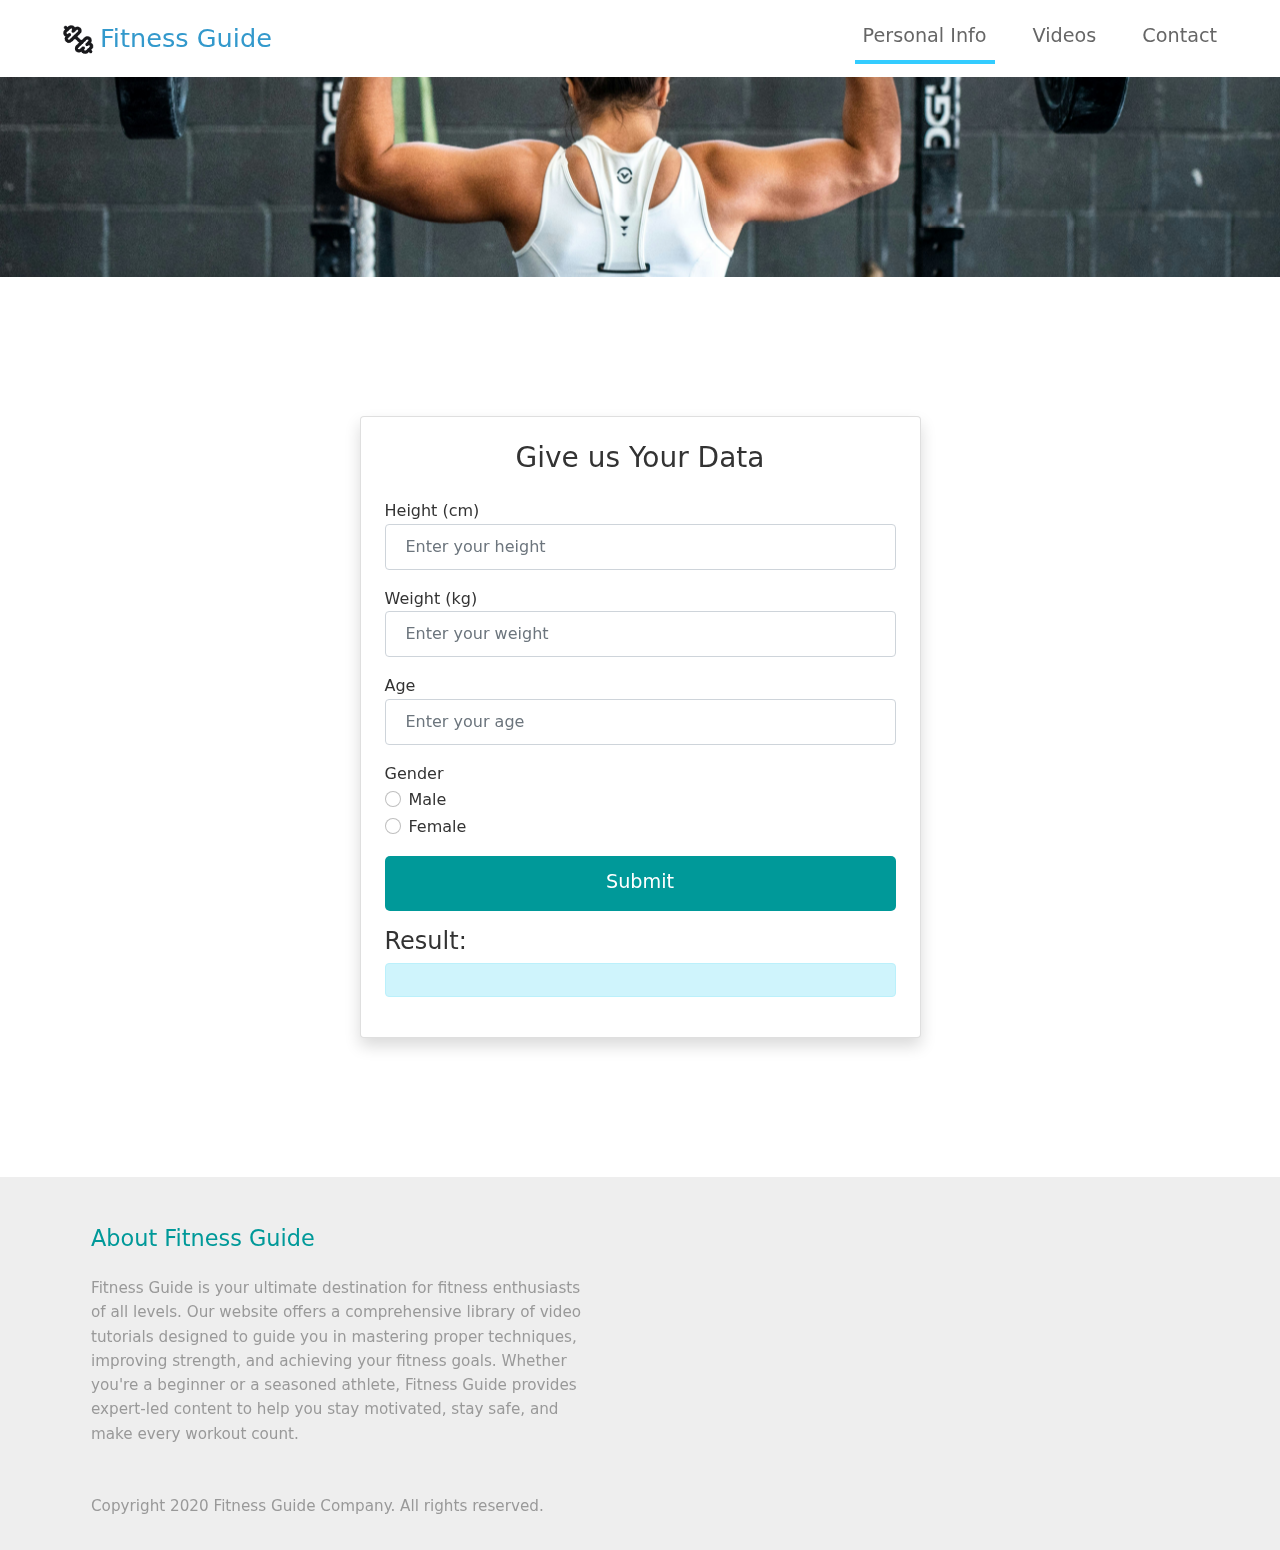
<file: index.html>
<!DOCTYPE html>
<html lang="en">
<head>
    <meta charset="UTF-8">
    <meta name="viewport" content="width=device-width, initial-scale=1.0">
    <title>Fitness Guide Bootstrap 5.0 HTML Template</title>
    <link rel="stylesheet" href="css/bootstrap.min.css">
    <link rel="stylesheet" href="fontawesome/css/all.min.css">
    <link rel="stylesheet" href="css/templatemo-style.css">

</head>
<body>
    <!-- Page Loader -->
    <div id="loader-wrapper">
        <div id="loader"></div>

        <div class="loader-section section-left"></div>
        <div class="loader-section section-right"></div>

    </div>
    <nav class="navbar navbar-expand-lg">
        <div class="container-fluid">
            <figure class="hero-banner-a">
                <img src="img/Screenshot 2024-11-29 011418.png" width="45" height="45" loading="lazy" alt="hero image" class="w-100-1">
                </figure>
            <a class="navbar-brand" href="#">
                Fitness Guide
            </a>
            <button class="navbar-toggler" type="button" data-toggle="collapse" data-target="#navbarSupportedContent" aria-controls="navbarSupportedContent" aria-expanded="false" aria-label="Toggle navigation">
                <i class="fas fa-bars"></i>
            </button>
            <div class="collapse navbar-collapse" id="navbarSupportedContent">
            <ul class="navbar-nav ml-auto mb-2 mb-lg-0">
                <li class="nav-item">
                    <a class="nav-link nav-link-1 active" aria-current="page" href="index.html">Personal Info</a>
                </li>
                <li class="nav-item">
                    <a class="nav-link nav-link-2" href="videos.html">Videos</a>
                </li>
                <li class="nav-item">
                    <a class="nav-link nav-link-4" href="contact.html">Contact</a>
                </li>
            </ul>
            </div>
        </div>
    </nav>

    <div class="tm-hero d-flex justify-content-center align-items-center" data-parallax="scroll" data-image-src="img/john-arano-h4i9G-de7Po-unsplash.jpg">
    </div>

    <div class="container-fluid vh-100 d-flex justify-content-center align-items-center">
        <div class="row w-100">
            <!-- Form di Tengah -->
            <div class="col-12 col-md-8 offset-md-2 col-lg-6 offset-lg-3">
                <div class="card shadow p-4">
                    <h3 class="mb-4 text-center">Give us Your Data</h3>
                    <form id="fitnessForm">
                        <!-- Tinggi Badan -->
                        <div class="form-group mb-3">
                            <label for="height">Height (cm)</label>
                            <input type="number" id="height" class="form-control" placeholder="Enter your height" required>
                        </div>
                        <!-- Berat Badan -->
                        <div class="form-group mb-3">
                            <label for="weight">Weight (kg)</label>
                            <input type="number" id="weight" class="form-control" placeholder="Enter your weight" required>
                        </div>
                        <!-- Umur -->
                        <div class="form-group mb-3">
                            <label for="age">Age</label>
                            <input type="number" id="age" class="form-control" placeholder="Enter your age" required>
                        </div>
                        <!-- Gender -->
                        <div class="form-group mb-3">
                            <label>Gender</label>
                            <div class="form-check">
                                <input type="radio" id="male" name="gender" value="male" class="form-check-input" required>
                                <label for="male" class="form-check-label">Male</label>
                            </div>
                            <div class="form-check">
                                <input type="radio" id="female" name="gender" value="female" class="form-check-input" required>
                                <label for="female" class="form-check-label">Female</label>
                            </div>
                        </div>
                        <!-- Tombol Submit -->
                        <button type="button" class="btn btn-primary w-100" onclick="calculateIdealWeight()">Submit</button>
                    </form>
                    <div class="mt-3">
                        <h4>Result:</h4>
                        <p id="result" class="alert alert-info text-center"></p>
                    </div>
                </div>
            </div>
        </div>
    </div>
    

    <footer class="tm-bg-gray pt-5 pb-3 tm-text-gray tm-footer">
        <div class="container-fluid tm-container-small">
            <div class="row">
                <div class="col-lg-6 col-md-12 col-12 px-5 mb-5">
                    <h3 class="tm-text-primary mb-4 tm-footer-title">About Fitness Guide</h3>
                    Fitness Guide is your ultimate destination for fitness enthusiasts of all levels. Our website offers a comprehensive library of video tutorials designed to guide you in mastering proper techniques, improving strength, and achieving your fitness goals. Whether you're a beginner or a seasoned athlete, Fitness Guide provides expert-led content to help you stay motivated, stay safe, and make every workout count.
                </div>
                <div class="col-lg-3 col-md-6 col-sm-6 col-12 px-5 mb-5">
                    <ul class="tm-footer-links pl-0">
            </div>
            <div class="row">
                <div class="col-lg-8 col-md-7 col-12 px-5 mb-3">
                    Copyright 2020 Fitness Guide Company. All rights reserved.

                </div>
            </div>
        </div>
    </footer>
    
    <script src="js/plugins.js"></script>
    <script src="js/idealWeight.js"></script>
    <script>
        $(window).on("load", function() {
            $('body').addClass('loaded');
        });
    </script>
</body>
</html>
</file>
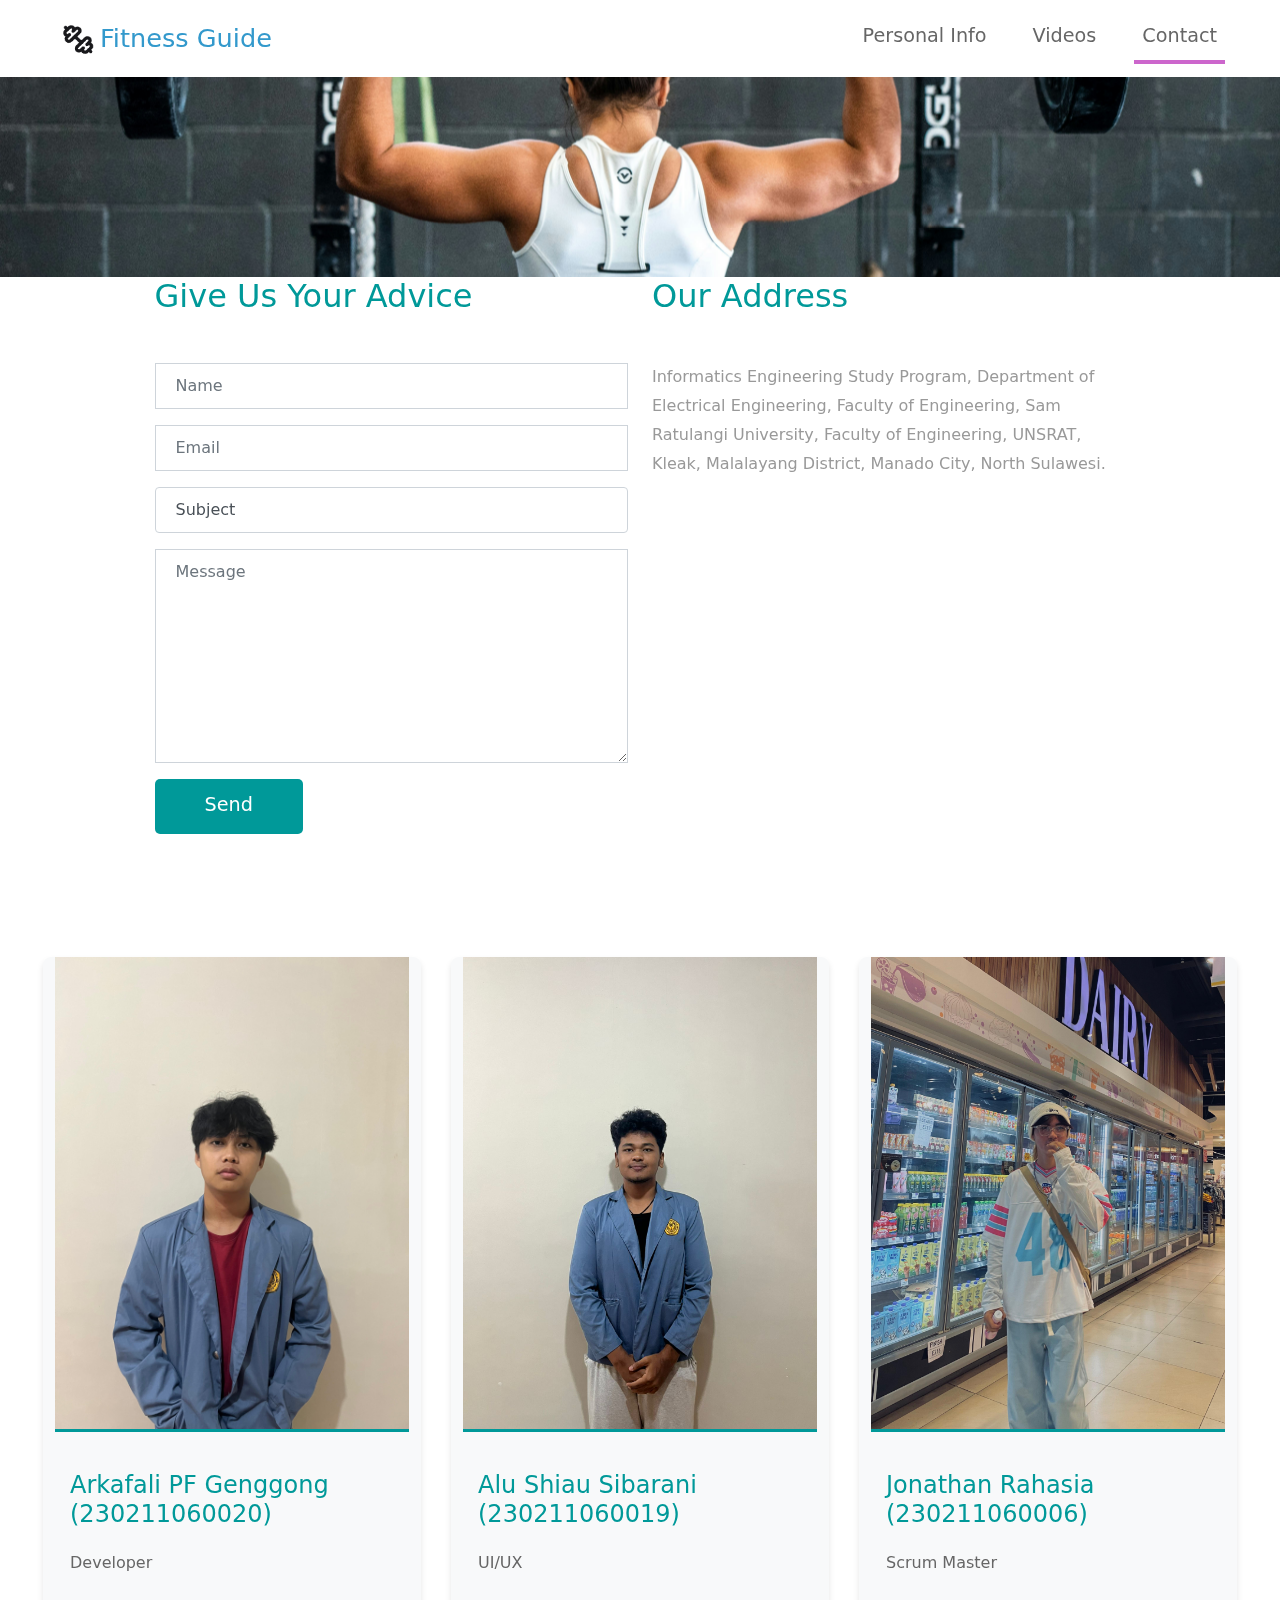
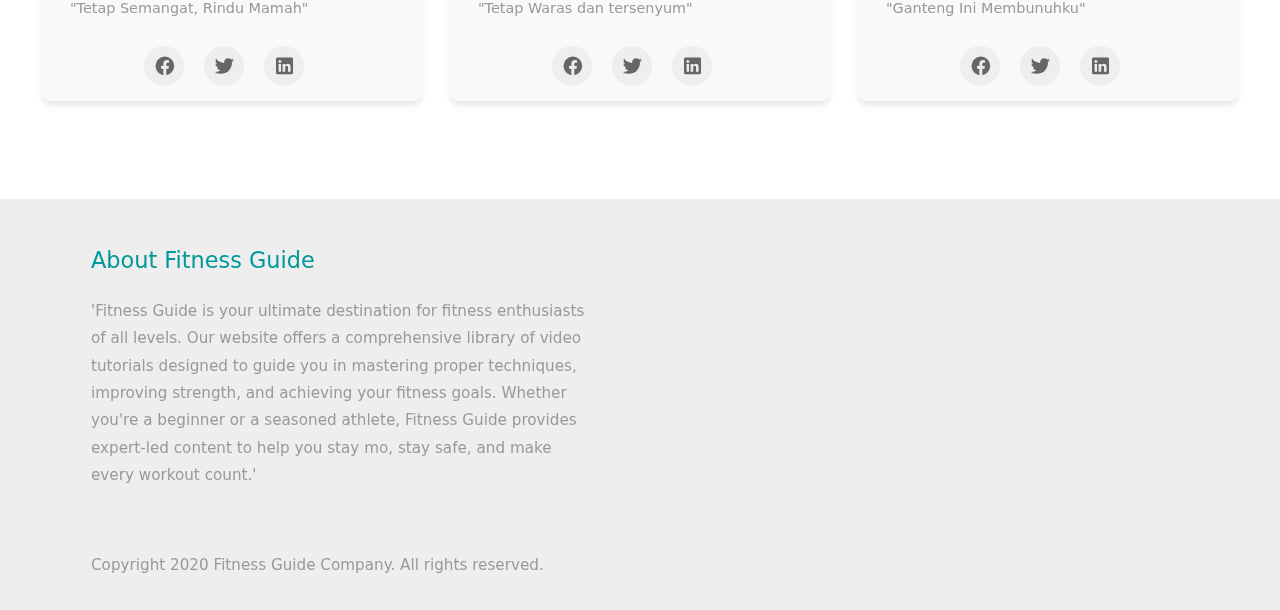
<file: contact.html>
<!DOCTYPE html>
<html lang="en">
<head>
    <meta charset="UTF-8">
    <meta name="viewport" content="width=device-width, initial-scale=1.0">
    <title>Fitness Guide Contact page</title>
    <link rel="stylesheet" href="css/bootstrap.min.css">
    <link rel="stylesheet" href="fontawesome/css/all.min.css">
    <link rel="stylesheet" href="css/templatemo-style.css">
</head>
<body>
    <!-- Page Loader -->
    <div id="loader-wrapper">
        <div id="loader"></div>
        <div class="loader-section section-left"></div>
        <div class="loader-section section-right"></div>
    </div>
    <nav class="navbar navbar-expand-lg">
        <div class="container-fluid">
            <figure class="hero-banner-a">
                <img src="img/Screenshot 2024-11-29 011418.png" width="45" height="45" loading="lazy" alt="hero image" class="w-100-1">
            </figure>
            <a class="navbar-brand" href="#">
                Fitness Guide
            </a>
            <button class="navbar-toggler" type="button" data-toggle="collapse" data-target="#navbarSupportedContent" aria-controls="navbarSupportedContent" aria-expanded="false" aria-label="Toggle navigation">
                <i class="fas fa-bars"></i>
            </button>
            <div class="collapse navbar-collapse" id="navbarSupportedContent">
                <ul class="navbar-nav ml-auto mb-2 mb-lg-0">
                    <li class="nav-item">
                        <a class="nav-link nav-link-1" href="index.html">Personal Info</a>
                    </li>
                    <li class="nav-item">
                        <a class="nav-link nav-link-2" href="videos.html">Videos</a>
                    </li>
                    <li class="nav-item">
                        <a class="nav-link nav-link-4 active" aria-current="page" href="contact.html">Contact</a>
                    </li>
                </ul>
            </div>
        </div>
    </nav>

    <div class="tm-hero d-flex justify-content-center align-items-center" data-parallax="scroll" data-image-src="img/john-arano-h4i9G-de7Po-unsplash.jpg"></div>

    <div class="container-fluid tm-mt-60">
        <div class="row tm-mb-50 justify-content-center">
            <div class="col-lg-5 col-md-6 col-12 mb-5">
                <div class="pe-lg-5">
                    <h2 class="tm-text-primary mb-5">Give Us Your Advice</h2>
                    <form id="contact-form" action="" method="POST" class="tm-contact-form">
                        <div class="form-group mb-3">
                            <input type="text" name="name" class="form-control rounded-0" placeholder="Name" required />
                        </div>
                        <div class="form-group mb-3">
                            <input type="email" name="email" class="form-control rounded-0" placeholder="Email" required />
                        </div>
                        <div class="form-group mb-3">
                            <select class="form-control" id="contact-select" name="inquiry">
                                <option value="-">Subject</option>
                                <option value="sales">Feature</option>
                                <option value="creative">User Interface</option>
                                <option value="uiux">Quality Video</option>
                            </select>
                        </div>
                        <div class="form-group mb-3">
                            <textarea rows="8" name="message" class="form-control rounded-0" placeholder="Message" required></textarea>
                        </div>
                        <div class="form-group text-end">
                            <button type="submit" class="btn btn-primary">Send</button>
                        </div>
                    </form>                
                </div>
            </div>
            <div class="col-lg-5 col-md-6 col-12 mb-5">
                <div class="ps-lg-5">
                    <h2 class="tm-text-primary mb-5">Our Address</h2>
                    <div class="tm-address-col">
                        <p class="tm-mb-50">Informatics Engineering Study Program, Department of Electrical Engineering, Faculty of Engineering, Sam Ratulangi University, Faculty of Engineering, UNSRAT, Kleak, Malalayang District, Manado City, North Sulawesi.</p>
                    </div>                
                </div>
            </div>
        </div>        
        <div class="row tm-mb-74 tm-people-row">
            <div class="col-lg-3 col-md-6 col-sm-6 col-12 mb-5">
                <img src="img/arlaf.jpg" alt="Image" class="mb-4 img-fluid">
                <h2 class="tm-text-primary mb-4">Arkafali PF Genggong (230211060020)</h2>
                <h3 class="tm-text-secondary h5 mb-4">Developer</h3>
                <p class="mb-4">
                    "Tetap Semangat, Rindu Mamah"
                </p>
                <ul class="tm-social pl-0 mb-0">
                    <li><a href="https://facebook.com"><i class="fab fa-facebook"></i></a></li>
                    <li><a href="https://twitter.com"><i class="fab fa-twitter"></i></a></li>
                    <li><a href="https://linkedin.com"><i class="fab fa-linkedin"></i></a></li>
                </ul>
            </div>
            <div class="col-lg-3 col-md-6 col-sm-6 col-12 mb-5">
                <img src="img/alu.jpg" alt="Image" class="mb-4 img-fluid">
                <h2 class="tm-text-primary mb-4">Alu Shiau Sibarani (230211060019)</h2>
                <h3 class="tm-text-secondary h5 mb-4">UI/UX</h3>
                <p class="mb-4">
                    "Tetap Waras dan tersenyum"
                </p>
                <ul class="tm-social pl-0 mb-0">
                    <li><a href="https://facebook.com"><i class="fab fa-facebook"></i></a></li>
                    <li><a href="https://twitter.com"><i class="fab fa-twitter"></i></a></li>
                    <li><a href="https://linkedin.com"><i class="fab fa-linkedin"></i></a></li>
                </ul>
            </div>
            <div class="col-lg-3 col-md-6 col-sm-6 col-12 mb-5">
                <img src="img/Gambar WhatsApp 2024-12-10 pukul 02.46.13_c953052d.jpg" alt="Image" class="mb-4 img-fluid">
                <h2 class="tm-text-primary mb-4">Jonathan Rahasia (230211060006)</h2>
                <h3 class="tm-text-secondary h5 mb-4">Scrum Master</h3>
                <p class="mb-4">
                    "Ganteng Ini Membunuhku"
                </p>
                <ul class="tm-social pl-0 mb-0">
                    <li><a href="https://facebook.com"><i class="fab fa-facebook"></i></a></li>
                    <li><a href="https://twitter.com"><i class="fab fa-twitter"></i></a></li>
                    <li><a href="https://linkedin.com"><i class="fab fa-linkedin"></i></a></li>
                </ul>
            </div>
        </div>
    </div> <!-- container-fluid, tm-container-content -->

    <footer class="tm-bg-gray pt-5 pb-3 tm-text-gray tm-footer">
        <div class="container-fluid tm-container-small">
            <div class="row">
                <div class="col-lg-6 col-md-12 col-12 px-5 mb-5">
                    <h3 class="tm-text-primary mb-4 tm-footer-title">About Fitness Guide</h3>
                    <p>'Fitness Guide is your ultimate destination for fitness enthusiasts of all levels. Our website offers a comprehensive library of video tutorials designed to guide you in mastering proper techniques, improving strength, and achieving your fitness goals. Whether you're a beginner or a seasoned athlete, Fitness Guide provides expert-led content to help you stay mo, stay safe, and make every workout count.'</p>
                </div>
            </div>
            <div class="row">
                <div class="col-lg-8 col-md-7 col-12 px-5 mb-3">
                    Copyright 2020 Fitness Guide Company. All rights reserved.
                </div>
        </div>
    </footer>
    
    <script src="js/plugins.js"></script>
    <script>
        $(window).on("load", function() {
            $('body').addClass('loaded');
        });
    </script>
</body>
</html>
</file>
<file: css/templatemo-style.css>
#loader-wrapper {
    position: fixed;
    top: 0;
    left: 0;
    width: 100%;
    height: 100%;
    z-index: 1001;
}
#loader {
    display: block;
    position: relative;
    left: 50%;
    top: 50%;
    width: 150px;
    height: 150px;
    margin: -75px 0 0 -75px;
    border-radius: 50%;
    border: 3px solid transparent;
    border-top-color: #3498db;

    -webkit-animation: spin 2s linear infinite; /* Chrome, Opera 15+, Safari 5+ */
    animation: spin 2s linear infinite; /* Chrome, Firefox 16+, IE 10+, Opera */

    z-index: 1002;
}

    #loader:before {
        content: "";
        position: absolute;
        top: 5px;
        left: 5px;
        right: 5px;
        bottom: 5px;
        border-radius: 50%;
        border: 3px solid transparent;
        border-top-color: #e74c3c;

        -webkit-animation: spin 3s linear infinite; /* Chrome, Opera 15+, Safari 5+ */
        animation: spin 3s linear infinite; /* Chrome, Firefox 16+, IE 10+, Opera */
    }

    #loader:after {
        content: "";
        position: absolute;
        top: 15px;
        left: 15px;
        right: 15px;
        bottom: 15px;
        border-radius: 50%;
        border: 3px solid transparent;
        border-top-color: #f9c922;

        -webkit-animation: spin 1.5s linear infinite; /* Chrome, Opera 15+, Safari 5+ */
          animation: spin 1.5s linear infinite; /* Chrome, Firefox 16+, IE 10+, Opera */
    }

    @-webkit-keyframes spin {
        0%   { 
            -webkit-transform: rotate(0deg);  /* Chrome, Opera 15+, Safari 3.1+ */
            -ms-transform: rotate(0deg);  /* IE 9 */
            transform: rotate(0deg);  /* Firefox 16+, IE 10+, Opera */
        }
        100% {
            -webkit-transform: rotate(360deg);  /* Chrome, Opera 15+, Safari 3.1+ */
            -ms-transform: rotate(360deg);  /* IE 9 */
            transform: rotate(360deg);  /* Firefox 16+, IE 10+, Opera */
        }
    }
    @keyframes spin {
        0%   { 
            -webkit-transform: rotate(0deg);  /* Chrome, Opera 15+, Safari 3.1+ */
            -ms-transform: rotate(0deg);  /* IE 9 */
            transform: rotate(0deg);  /* Firefox 16+, IE 10+, Opera */
        }
        100% {
            -webkit-transform: rotate(360deg);  /* Chrome, Opera 15+, Safari 3.1+ */
            -ms-transform: rotate(360deg);  /* IE 9 */
            transform: rotate(360deg);  /* Firefox 16+, IE 10+, Opera */
        }
    }

    #loader-wrapper .loader-section {
        position: fixed;
        top: 0;
        width: 51%;
        height: 100%;
        background: #222222;
        z-index: 1001;
        -webkit-transform: translateX(0);  /* Chrome, Opera 15+, Safari 3.1+ */
        -ms-transform: translateX(0);  /* IE 9 */
        transform: translateX(0);  /* Firefox 16+, IE 10+, Opera */
    }

    #loader-wrapper .loader-section.section-left {
        left: 0;
    }

    #loader-wrapper .loader-section.section-right {
        right: 0;
    }

    /* Loaded */
    .loaded #loader-wrapper .loader-section.section-left {
        -webkit-transform: translateX(-100%);  /* Chrome, Opera 15+, Safari 3.1+ */
            -ms-transform: translateX(-100%);  /* IE 9 */
                transform: translateX(-100%);  /* Firefox 16+, IE 10+, Opera */

        -webkit-transition: all 0.7s 0.3s cubic-bezier(0.645, 0.045, 0.355, 1.000);  
                transition: all 0.7s 0.3s cubic-bezier(0.645, 0.045, 0.355, 1.000);
    }

    .loaded #loader-wrapper .loader-section.section-right {
        -webkit-transform: translateX(100%);  /* Chrome, Opera 15+, Safari 3.1+ */
            -ms-transform: translateX(100%);  /* IE 9 */
                transform: translateX(100%);  /* Firefox 16+, IE 10+, Opera */

-webkit-transition: all 0.7s 0.3s cubic-bezier(0.645, 0.045, 0.355, 1.000);  
        transition: all 0.7s 0.3s cubic-bezier(0.645, 0.045, 0.355, 1.000);
    }
    
    .loaded #loader {
        opacity: 0;
        -webkit-transition: all 0.3s ease-out;  
                transition: all 0.3s ease-out;
    }
    .loaded #loader-wrapper {
        visibility: hidden;

        -webkit-transform: translateY(-100%);  /* Chrome, Opera 15+, Safari 3.1+ */
            -ms-transform: translateY(-100%);  /* IE 9 */
                transform: translateY(-100%);  /* Firefox 16+, IE 10+, Opera */

        -webkit-transition: all 0.3s 1s ease-out;  
                transition: all 0.3s 1s ease-out;
    }

p { line-height: 1.8; }

a { 
    text-decoration: none;
    transition: all 0.3s ease; 
}
a:hover { color:#009999; }
.container-fluid { max-width: 1770px; }
.tm-container-small { max-width: 1050px; }
.btn { border-radius: 0; }
.btn-primary {
    background-color: #009999;
    border: 0;
    border-radius: 5px;
    padding: 12px 50px 14px;
    font-size: 1.2rem;
}

.hero-banner-a {
    position: relative;
    top: 10px;
}

.btn-primary:hover,
.btn-primary:focus {
    background-color:#086969;
}

.btn-primary.disabled, 
.btn-primary:disabled {
    background-color: #009999;
    pointer-events: all;
    cursor: not-allowed;
}

.form-control {
	padding: 10px 20px;
	width: 100%;
	height: auto;
}

.form-group { margin-bottom: 25px; }
.tm-btn-big { padding: 12px 90px 14px; }

.navbar-toggler:focus { box-shadow: none; }
.navbar-brand {
    color: #3399CC;
    font-size: 1.6rem;
}

.navbar-brand i { font-size: 2rem; }

.tm-hero {
    min-height: 200px;
    background: transparent;
}

.tm-mt-60 { margin-top: 60px; }
.tm-mb-50 { margin-bottom: 50px; }
.tm-mb-74 { margin-bottom: 74px; }
.tm-mb-90 { margin-bottom: 90px; }
.tm-text-primary { color: #009999; }
.tm-text-secondary { color: #CC6699; }
a.tm-text-primary:hover { color:#666666; }
.tm-bg-gray { background-color: #EEEEEE; }
.tm-input-paging {
    width: 40px;
    border-radius: 0;
    border: 1px solid #CCCCCC;
    background: #f4f4f4;
    text-align: center;
}

.nav-item { margin-right: 30px; }
.nav-item:last-child { margin-right: 0; }

.nav-link {
    color: #666666;
    border-bottom: 4px solid transparent;
    font-size: 1.2rem;
}

.nav-link-1.active,
.nav-link-1:hover {
    border-color: #33CCFF;
}

.nav-link-2.active,
.nav-link-2:hover {
    border-color: #FF6666;
}

.nav-link-3.active,
.nav-link-3:hover {
    border-color: #33CC66;
}

.nav-link-4.active,
.nav-link-4:hover {
    border-color: #CC66CC;
}

.tm-search-input {
    width: 360px;
    border-radius: 0;
    padding: 12px 15px;
    color: #009999;
    border: none;
}

.tm-search-input:focus {
    border-color: #009999;
    box-shadow: 0 0 0 0.25rem rgb(0 153 153 / 0.25);
}

.tm-search-input::placeholder { /* Chrome, Firefox, Opera, Safari 10.1+ */
    color: #009999;
    opacity: 1; /* Firefox */
}
  
.tm-search-input::-ms-input-placeholder { /* Microsoft Edge */
    color: #009999;
}

.tm-search-btn {
    color: white;
    background-color: #009999;
    border: none;
    width: 100px;
    height: 50px;
    margin-left: -1px;
}

p, .tm-text-gray { color: #999; }
.tm-text-gray-light { color: #CCC; }
.tm-text-gray-dark { color: #666; }

.tm-video-item {
    position: relative;
    overflow: hidden;
    text-align: center;
    cursor: pointer;
}

.tm-video-item img {
    position: relative;
    display: block;
    min-height: 100%;
    max-width: 100%;
    opacity: 0.8;
}

.tm-video-item figcaption {
    padding: 2em;
    color: #fff;
    text-transform: uppercase;
    font-size: 1.25em;
    -webkit-backface-visibility: hidden;
	backface-visibility: hidden;
}

.tm-video-item figcaption::before,
.tm-video-item figcaption::after {
    pointer-events: none;
}

.tm-video-item figcaption,
.tm-video-item figcaption > a {
    position: absolute;
    top: 0;
    left: 0;
    width: 100%;
    height: 100%;
}

.tm-video-item figcaption > a {
	z-index: 1000;
	text-indent: 200%;
	white-space: nowrap;
	font-size: 0;
	opacity: 0;
}

.tm-video-item h2 {
    word-spacing: -0.15em;
    font-weight: 300;
}

.tm-video-item h2,
.tm-video-item p {
    margin: 0;
}

.tm-video-item p {
    letter-spacing: 1px;
    font-size: 68.5%;
}

.tm-gallery div.d-block { animation: show .5s ease; }

@keyframes show {
    0% {
    	opacity: 0;
    	transform: scale(0.9);
    }
    100% {
    	opacity: 1;
    	transform: scale(1);
    }
}

.tm-paging-link {
    display: flex;
    justify-content: center;
    align-items: center;
    width: 60px;
    height: 60px;
    font-size: 1.1rem;
    color: #999;
    background-color: #EEEEEE;
    margin: 10px;
    border-radius: 5px;
    text-decoration: none;
    transition: all 0.3s ease;
}

.tm-paging-link:hover,
.tm-paging-link.active {
    background-color: #009999;
    color: #fff; 
}

/*---------------*/
/***** Ming *****/
/*---------------*/

figure.effect-ming {
	background: #030c17;
}

figure.effect-ming img {
	opacity: 0.9;
	-webkit-transition: opacity 0.35s;
	transition: opacity 0.35s;
}

figure.effect-ming figcaption::before {
	position: absolute;
	top: 30px;
	right: 30px;
	bottom: 30px;
	left: 30px;
	border: 2px solid #fff;
	box-shadow: 0 0 0 30px rgba(255,255,255,0.2);
	content: '';
	opacity: 0;
	-webkit-transition: opacity 0.35s, -webkit-transform 0.35s;
	transition: opacity 0.35s, transform 0.35s;
	-webkit-transform: scale3d(1.4,1.4,1);
	transform: scale3d(1.4,1.4,1);
}

figure.effect-ming h2 {
    font-size: 1.3em;
	opacity: 0;
	-webkit-transition: opacity 0.35s, -webkit-transform 0.35s;
	transition: opacity 0.35s, transform 0.35s;
	-webkit-transform: scale(1.5);
	transform: scale(1.5);
}

figure.effect-ming:hover figcaption::before,
figure.effect-ming:hover h2 {
	opacity: 1;
	-webkit-transform: scale3d(1,1,1);
	transform: scale3d(1,1,1);
}

figure.effect-ming:hover figcaption { background-color: rgba(58,52,42,0); }
figure.effect-ming:hover img { opacity: 0.4; }

.tm-footer-links li {
    list-style: none;
    margin-bottom: 5px;    
}

.tm-footer-links li a { color: #999999; }
.tm-footer-links li a:hover { color: #009999; }

.tm-social-links li {
    list-style: none;
    margin-right: 15px;
}

.tm-social-links li:last-child { margin-right: 0; }

.tm-social-links li a  {
    color: #999999;
    width: 44px;
    height: 44px;
    display: flex;
    background-color: #fff;
    align-items: center;
    justify-content: center;
}

.tm-social-links li a:hover {
    color: #fff;
    background-color: #009999;
}

.tm-footer { font-size: 0.95rem; }
.tm-footer-title { font-size: 1.4rem; }

/* Videos */
#tm-video-container {
    max-height: 400px;
    overflow: hidden;
    background-color: #333;
    margin-bottom: 90px;
    position: relative;
}

#tm-video {
    display: block;
    width: 100%;
    height: auto;
}

#tm-video-control-button {
    position: absolute;
    bottom: 20px;
    right: 20px;
    z-index: 1000;
    color: #e1e1e1;
}

.tm-video-details {
    height: 100%;
    padding: 40px;
}


/* Contact */
/* General styles */
body {

    line-height: 1.6;
    color: #333;
}

.container-fluid {
    max-width: 1200px;
    margin: 0 auto;
    padding: 0 15px;
}

/* Team members row */
.tm-people-row {
    display: flex;
    flex-wrap: wrap;
    justify-content: space-between;
    margin-bottom: 50px;
}

/* Individual team member */
.tm-people-row > div {
    flex: 0 0 calc(33.333% - 20px);
    max-width: calc(33.333% - 20px);
    margin-bottom: 30px;
    background-color: #f8f9fa;
    border-radius: 8px;
    overflow: hidden;
    box-shadow: 0 4px 6px rgba(0, 0, 0, 0.1);
    transition: transform 0.3s ease;
}

.tm-people-row > div:hover {
    transform: translateY(-5px);
}

/* Team member image */
.tm-people-row img {
    width: 100%;
    height: auto;
    object-fit: cover;
    border-bottom: 3px solid #009999;
}

/* Team member details */
.tm-people-row h2 {
    font-size: 1.5rem;
    color: #009999;
    margin: 15px 0 5px;
    padding: 0 15px;
}

.tm-people-row h3 {
    font-size: 1rem;
    color: #666;
    margin: 0 0 15px;
    padding: 0 15px;
}

.tm-people-row p {
    font-size: 0.9rem;
    padding: 0 15px;
    margin-bottom: 15px;
}

/* Social media icons */
.tm-social {
    display: flex;
    justify-content: center;
    padding: 0 15px 15px;
}

.tm-social li {
    list-style: none;
    margin: 0 10px;
}

.tm-social li a i {
    width: 40px;
    height: 40px;
    background-color: #EEEEEE;
    color: #666666;
    display: flex;
    align-items: center;
    justify-content: center;
    border-radius: 50%;
    font-size: 1.2rem;
    transition: all 0.3s ease;
}

.tm-social li a:hover i {
    background-color: #009999;
    color: #FFFFFF;
}

/* Responsive design */
@media (max-width: 991px) {
    .tm-people-row > div {
        flex: 0 0 calc(50% - 15px);
        max-width: calc(50% - 15px);
    }
}

@media (max-width: 767px) {
    .tm-people-row > div {
        flex: 0 0 100%;
        max-width: 100%;
    }
}
</file>
